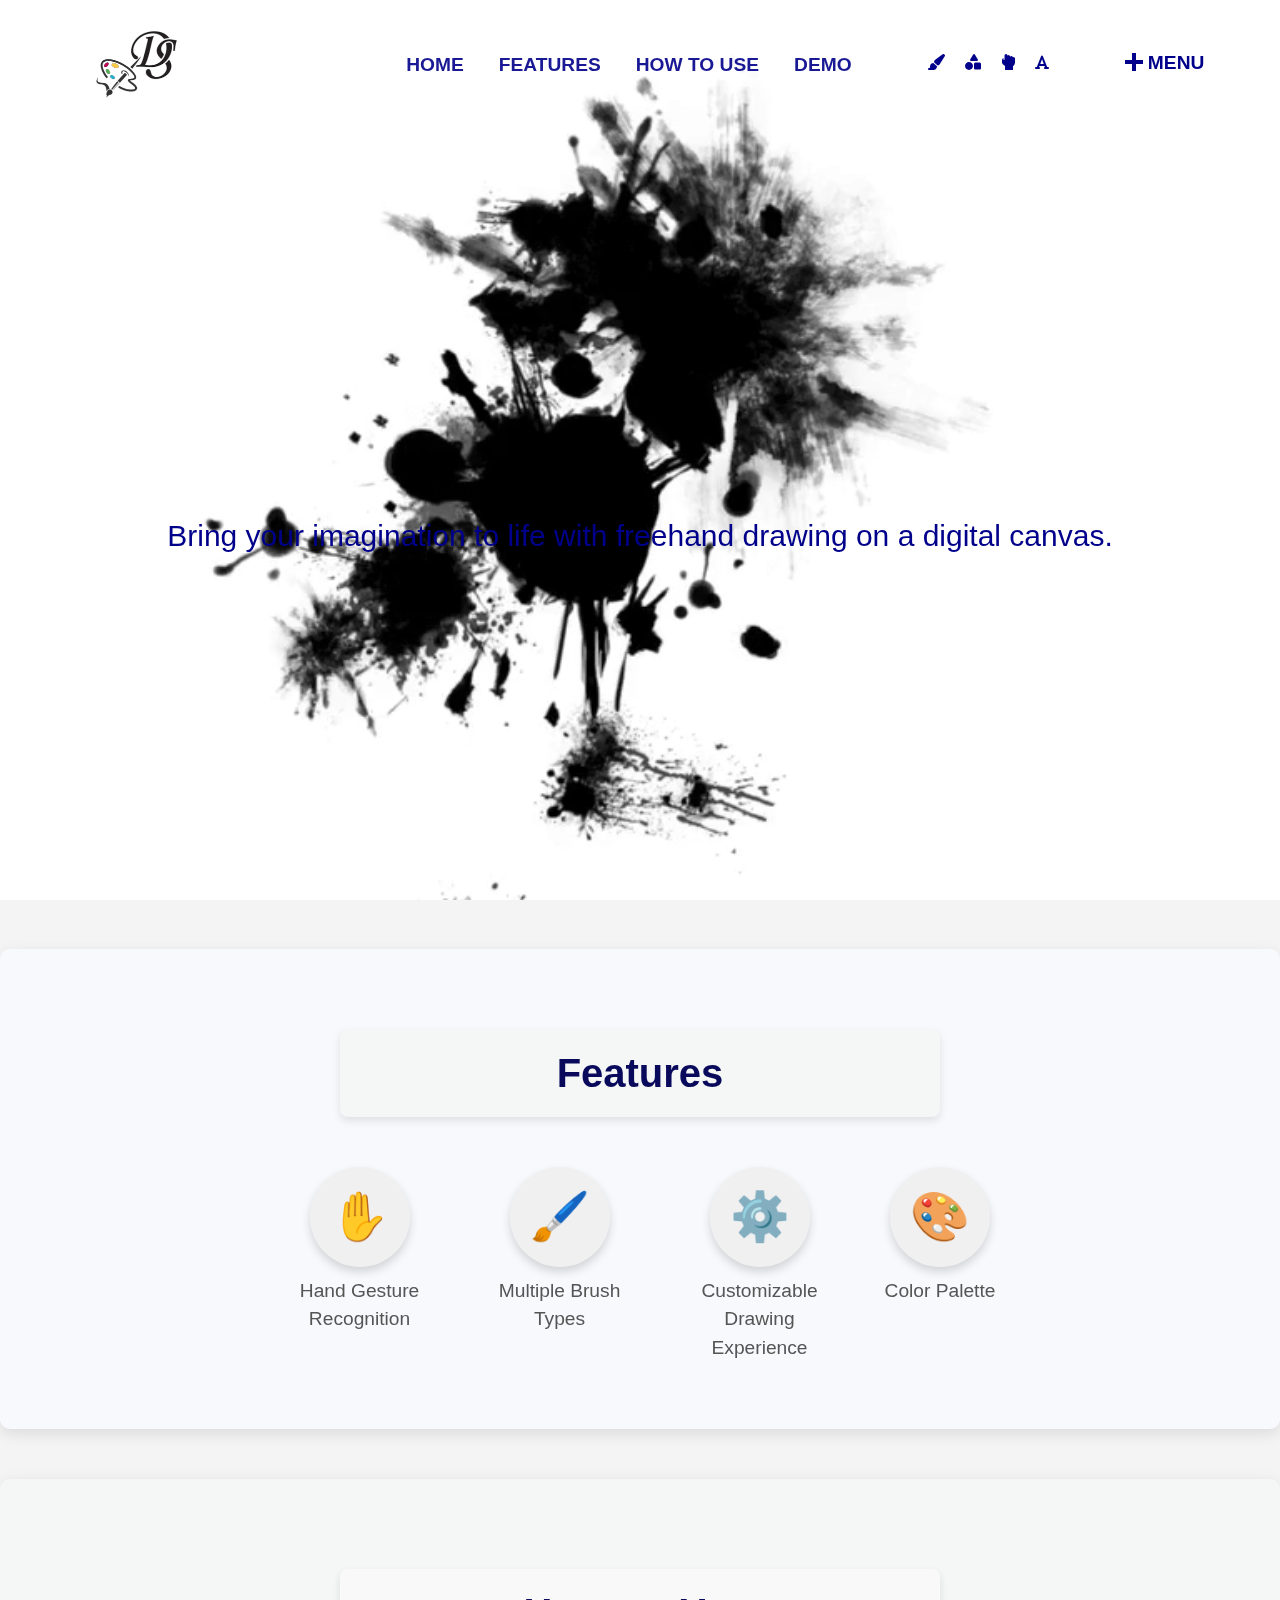
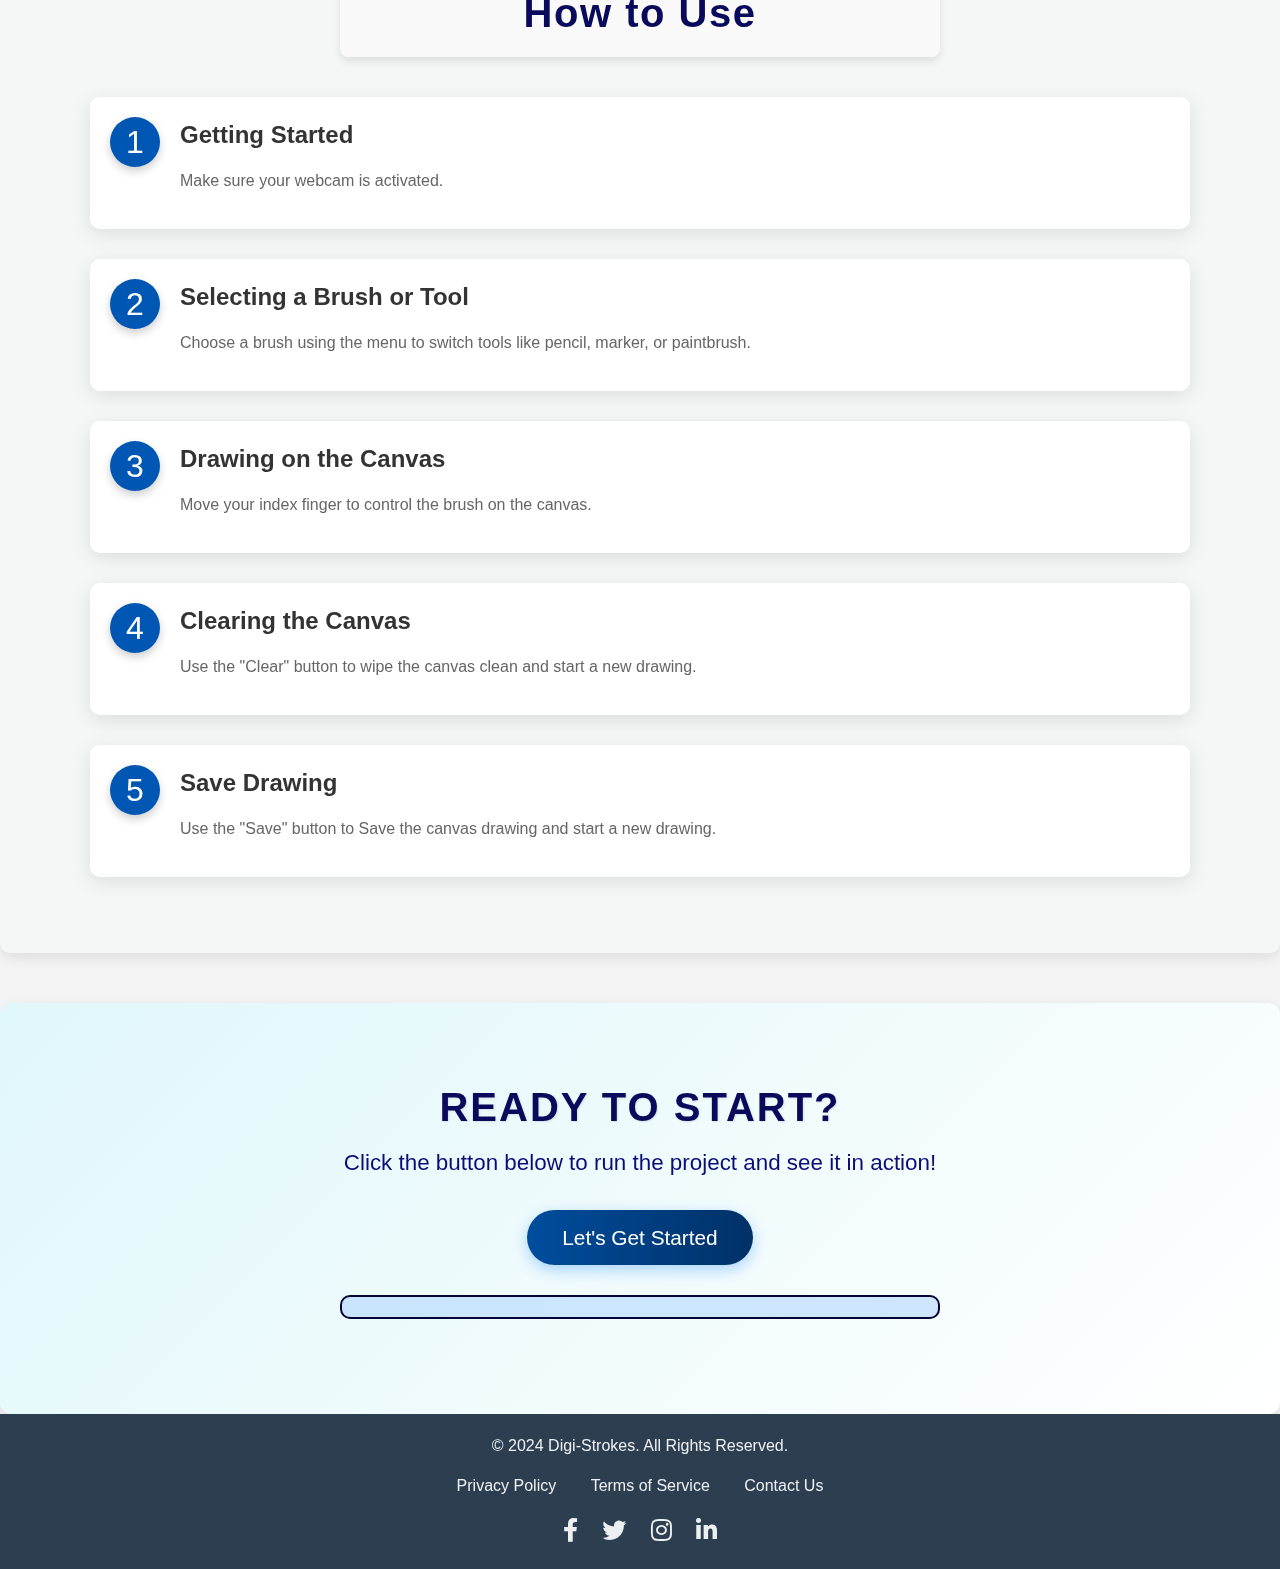
<file: canvas.html>
<!DOCTYPE html>
<html lang="en">

<head>
    <meta charset="UTF-8">
    <meta name="viewport" content="width=device-width, initial-scale=1.0">
    <title>Canvas</title>
    <link rel="icon" type="image/png" href="icon.png">
    <link href="https://cdn.jsdelivr.net/npm/bootstrap@5.3.3/dist/css/bootstrap.min.css" rel="stylesheet"
        integrity="sha384-QWTKZyjpPEjISv5WaRU9OFeRpok6YctnYmDr5pNlyT2bRjXh0JMhjY6hW+ALEwIH" crossorigin="anonymous">
    <script src="https://cdn.jsdelivr.net/npm/bootstrap@5.3.3/dist/js/bootstrap.bundle.min.js"
        integrity="sha384-YvpcrYf0tY3lHB60NNkmXc5s9fDVZLESaAA55NDzOxhy9GkcIdslK1eN7N6jIeHz"
        crossorigin="anonymous"></script>
    <link rel="stylesheet" href="style.css">
    <link href="https://cdnjs.cloudflare.com/ajax/libs/font-awesome/6.0.0-beta3/css/all.min.css" rel="stylesheet">
    <link rel="stylesheet" href="landingpages_css\stylecanvas.css">
    <link rel="stylesheet" href="https://cdnjs.cloudflare.com/ajax/libs/font-awesome/6.0.0-beta3/css/all.min.css">

</head>

<body>
    <div class="navbar" id="navbar">
        <div class="nav-icon">
            <a href="index.html">
            <img src="images/DS-removebg-preview.png" class="brand-logo" alt="logoimage" />
        </a>
        </div>

        <div class="links">
            <ul class="nav-links">
                <li class="nav-items"><a class="nav-link" href="#home" style="color: darkblue; text-decoration: none;"
            onmouseover="this.style.color='rgb(2, 2, 99)'; this.style.textDecoration='underline';"
            onmouseout="this.style.color='darkblue'; this.style.textDecoration='none';">HOME</a>
    </li>
    <li class="nav-items"><a class="nav-link" href="#features"
            style="color: darkblue; text-decoration: none;"
            onmouseover="this.style.color='rgb(2, 2, 99)'; this.style.textDecoration='underline';"
            onmouseout="this.style.color='darkblue'; this.style.textDecoration='none';">FEATURES</a></li>
    <li class="nav-items"><a class="nav-link" href="#how-to-use"
            style="color: darkblue; text-decoration: none;"
            onmouseover="this.style.color='rgb(2, 2, 99)'; this.style.textDecoration='underline';"
            onmouseout="this.style.color='darkblue'; this.style.textDecoration='none';">HOW TO USE</a></li>
    <li class="nav-items"><a class="nav-link" href="#demo" 
            style="color: darkblue; text-decoration: none;"
            onmouseover="this.style.color='rgb(2, 2, 99)'; this.style.textDecoration='underline';"
            onmouseout="this.style.color='darkblue'; this.style.textDecoration='none';">DEMO</a></li>
</ul>
        </div>
        <div class="icons">
            <a href="canvas.html"><i class="fas fa-paint-brush"></i></a>
            <a href="shapes.html"><i class="fas fa-shapes"></i></a>
            <a href="hands.html"><i class="fas fa-hand-rock"></i></a>
            <a href="letter.html"><i class="fas fa-font"></i></a>
        </div>
        <div class="menu-container">
            <div class="menu-icon" id="menu-icon">
                <div class="bar horizontal"></div>
                <div class="bar vertical"></div>
            </div>
            <div class="menu-text" id="menu-text" style="color: darkblue; text-decoration: none;"
                onmouseover="this.style.color='rgb(2, 2, 99)'; this.style.textDecoration='underline';"
                onmouseout="this.style.color='darkblue'; this.style.textDecoration='none';">MENU</div>
            <div class="side-panel" id="sidePanel">
                <button class="close-button" onclick="closeNav()">x</button>
                <ul>
                    <li><a href="index.html">Home</a></li>
                    <li><a href="canvas.html">Artistry Canvas</a></li>
                    <li><a href="shapes.html">Shape Master</a></li>
                    <li><a href="letter.html">Letter Artistry</a></li>
                    <li><a href="hands.html">Clash Of Hands</a></li>
                </ul>
            </div>
        </div>

    </div>
    <!-- Hero Section -->
    <section class="hero-section" id="home">
        <div class="hero-content">
            <div class="video-background">
                <video autoplay muted loop>
                    <source src="videos\hero_canvas.mp4" type="video/mp4">
                    <source src="background-video.webm" type="video/webm">
                    Your browser does not support the video tag.
                </video>
            </div>
            <h1 class="hero-title">Artistry Canvas</h1>
            <p class="hero-description">Bring your imagination to life with freehand drawing on a digital canvas.</p>
        </div>
    </section>

    <!-- Features Section -->
    <section class="features-section" id="features">
        <h1>Features</h1>
        <ul class="features-list">
            <li class="feature-item">
                <span class="feature-icon">✋</span>
                <p class="feature-description">Hand Gesture Recognition</p>
            </li>
            <li class="feature-item">
                <span class="feature-icon">🖌️</span>
                <p class="feature-description">Multiple Brush Types</p>
            </li>
            <li class="feature-item">
                <span class="feature-icon">⚙️</span>
                <p class="feature-description">Customizable Drawing Experience</p>
            </li>
            <li class="feature-item">
                <span class="feature-icon">🎨</span>
                <p class="feature-description">Color Palette</p>
            </li>
        </ul>
    </section>


    <!-- How to Use Section -->
    <section class="how-to-use-section" id="how-to-use">
        <h2 class="section-title">How to Use</h2>
        <ol class="how-to-use-list">
            <li class="how-to-use-step">
                <span class="step-number">1</span>
                <div class="step-content">
                    <p class="step-title">Getting Started</p>
                    <p class="step-description">Make sure your webcam is activated.</p>
                </div>
            </li>
            <li class="how-to-use-step">
                <span class="step-number">2</span>
                <div class="step-content">
                    <p class="step-title">Selecting a Brush or Tool</p>
                    <p class="step-description">Choose a brush using the menu to switch tools like pencil, marker, or
                        paintbrush.</p>
                </div>
            </li>
            <li class="how-to-use-step">
                <span class="step-number">3</span>
                <div class="step-content">
                    <p class="step-title">Drawing on the Canvas</p>
                    <p class="step-description">Move your index finger to control the brush on the canvas.</p>
                </div>
            </li>
            <li class="how-to-use-step">
                <span class="step-number">4</span>
                <div class="step-content">
                    <p class="step-title">Clearing the Canvas</p>
                    <p class="step-description">Use the "Clear" button to wipe the canvas clean and start a new drawing.
                    </p>
                </div>
            </li>
            <li class="how-to-use-step">
                <span class="step-number">5</span>
                <div class="step-content">
                    <p class="step-title">Save Drawing</p>
                    <p class="step-description">Use the "Save" button to Save the canvas drawing and start a new drawing.
                    </p>
                </div>
            </li>
        </ol>
    </section>

    <!-- <h1>Run Python Projects</h1> -->

    <!-- Buttons for each project -->
    <!-- <button id="runProject1Btn">Run Project 1</button> -->
    <!-- <button id="runProject2Btn">Run Project 2</button>
    <button id="runProject3Btn">Run Project 3</button>
    <button id="runProject4Btn">Run Project 4</button> -->

    <!-- <h2>Output:</h2>
    <p id="output"></p> -->
    <!-- Let's Get Started Section -->
    <section class="get-started-section" id="demo">
        <h2 class="get-started-title">Ready to Start?</h2>
        <p class="get-started-description">Click the button below to run the project and see it in action!</p>
        <button class="get-started-btn" id="runProject1Btn">Let's Get Started</button>
        <p id="output" class="output-text"></p> <!-- This will show the project output -->
    </section>



    <footer class="footer">
        <div class="footer-content">
            <p>&copy; 2024 Digi-Strokes. All Rights Reserved.</p>
            <ul class="footer-links">
                <li><a href="#">Privacy Policy</a></li>
                <li><a href="#">Terms of Service</a></li>
                <li><a href="#">Contact Us</a></li>
            </ul>
        </div>
        <div class="footer-socials">
            <a href="#" class="social-icon"><i class="fab fa-facebook-f"></i></a>
            <a href="#" class="social-icon"><i class="fab fa-twitter"></i></a>
            <a href="#" class="social-icon"><i class="fab fa-instagram"></i></a>
            <a href="#" class="social-icon"><i class="fab fa-linkedin-in"></i></a>
        </div>
    </footer>
    <script src="landingpages_js\scriptcanvas.js"></script>
</body>


</html>
</file>
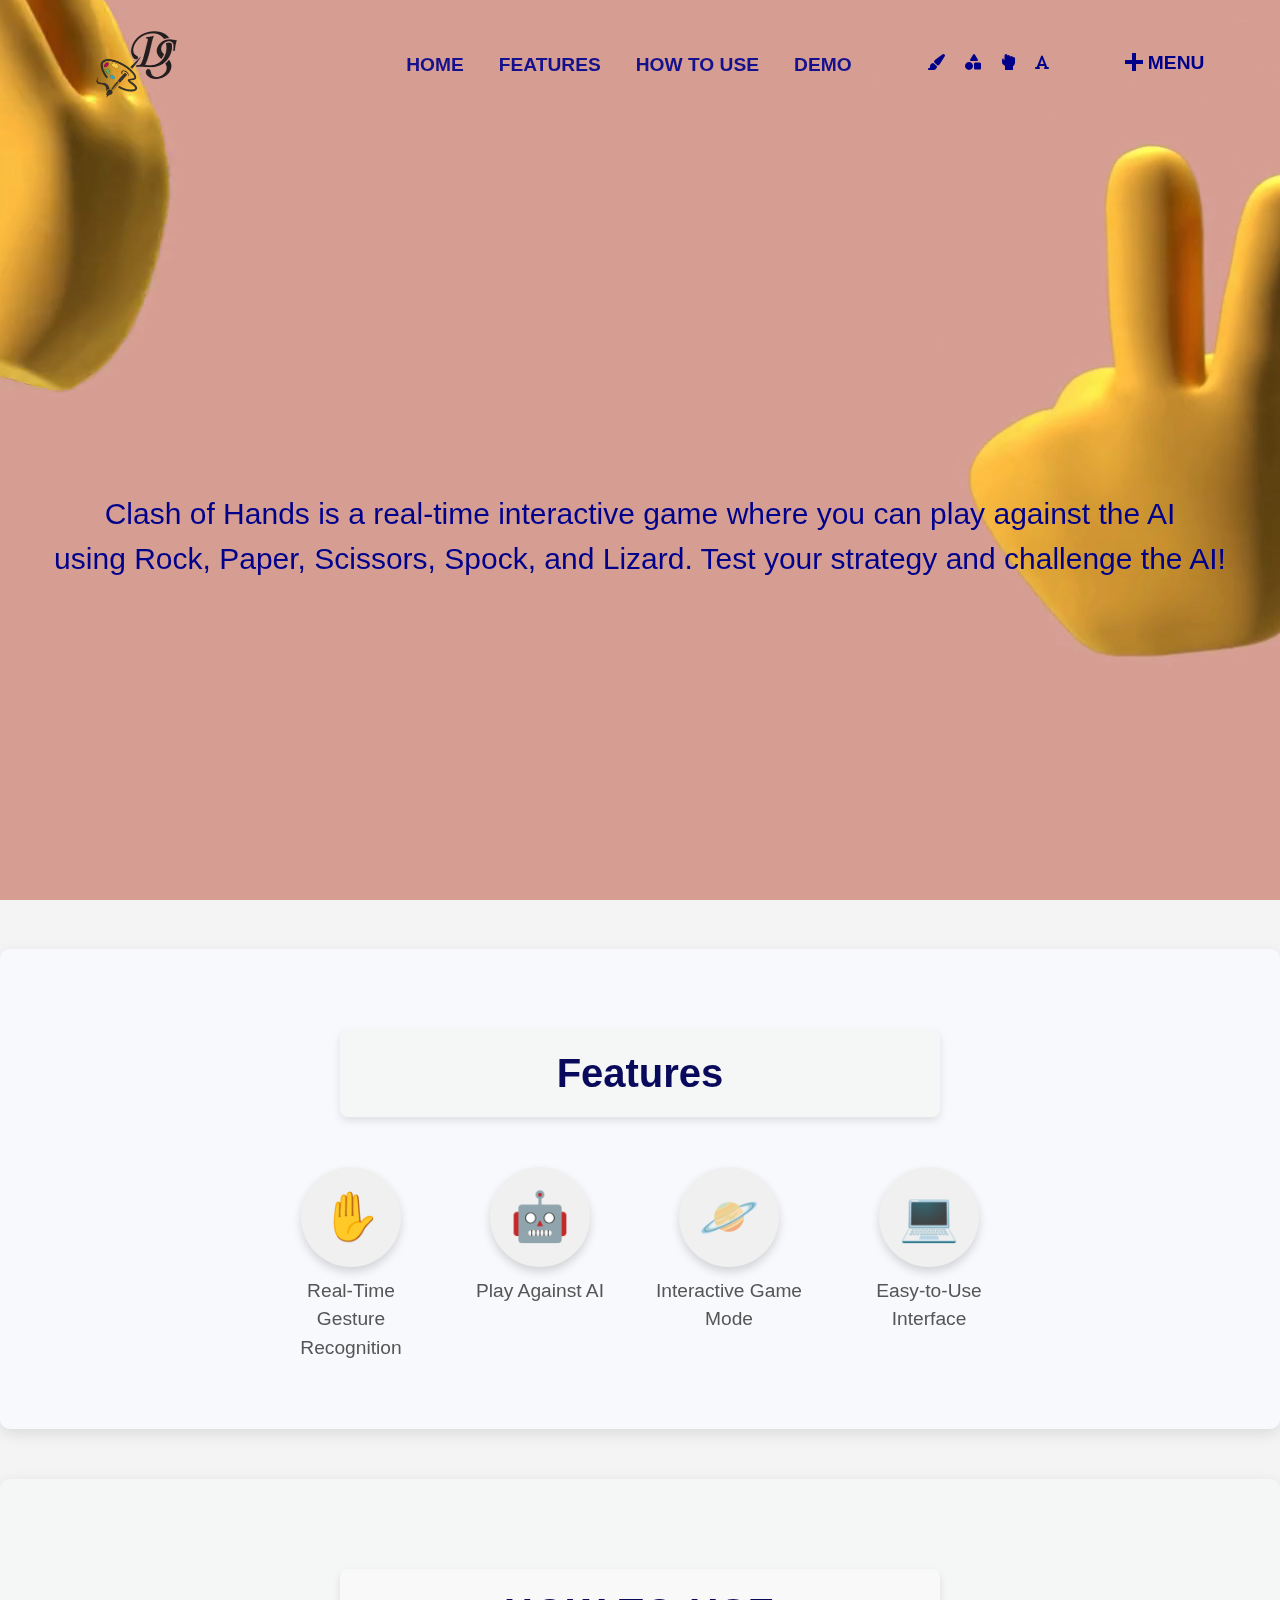
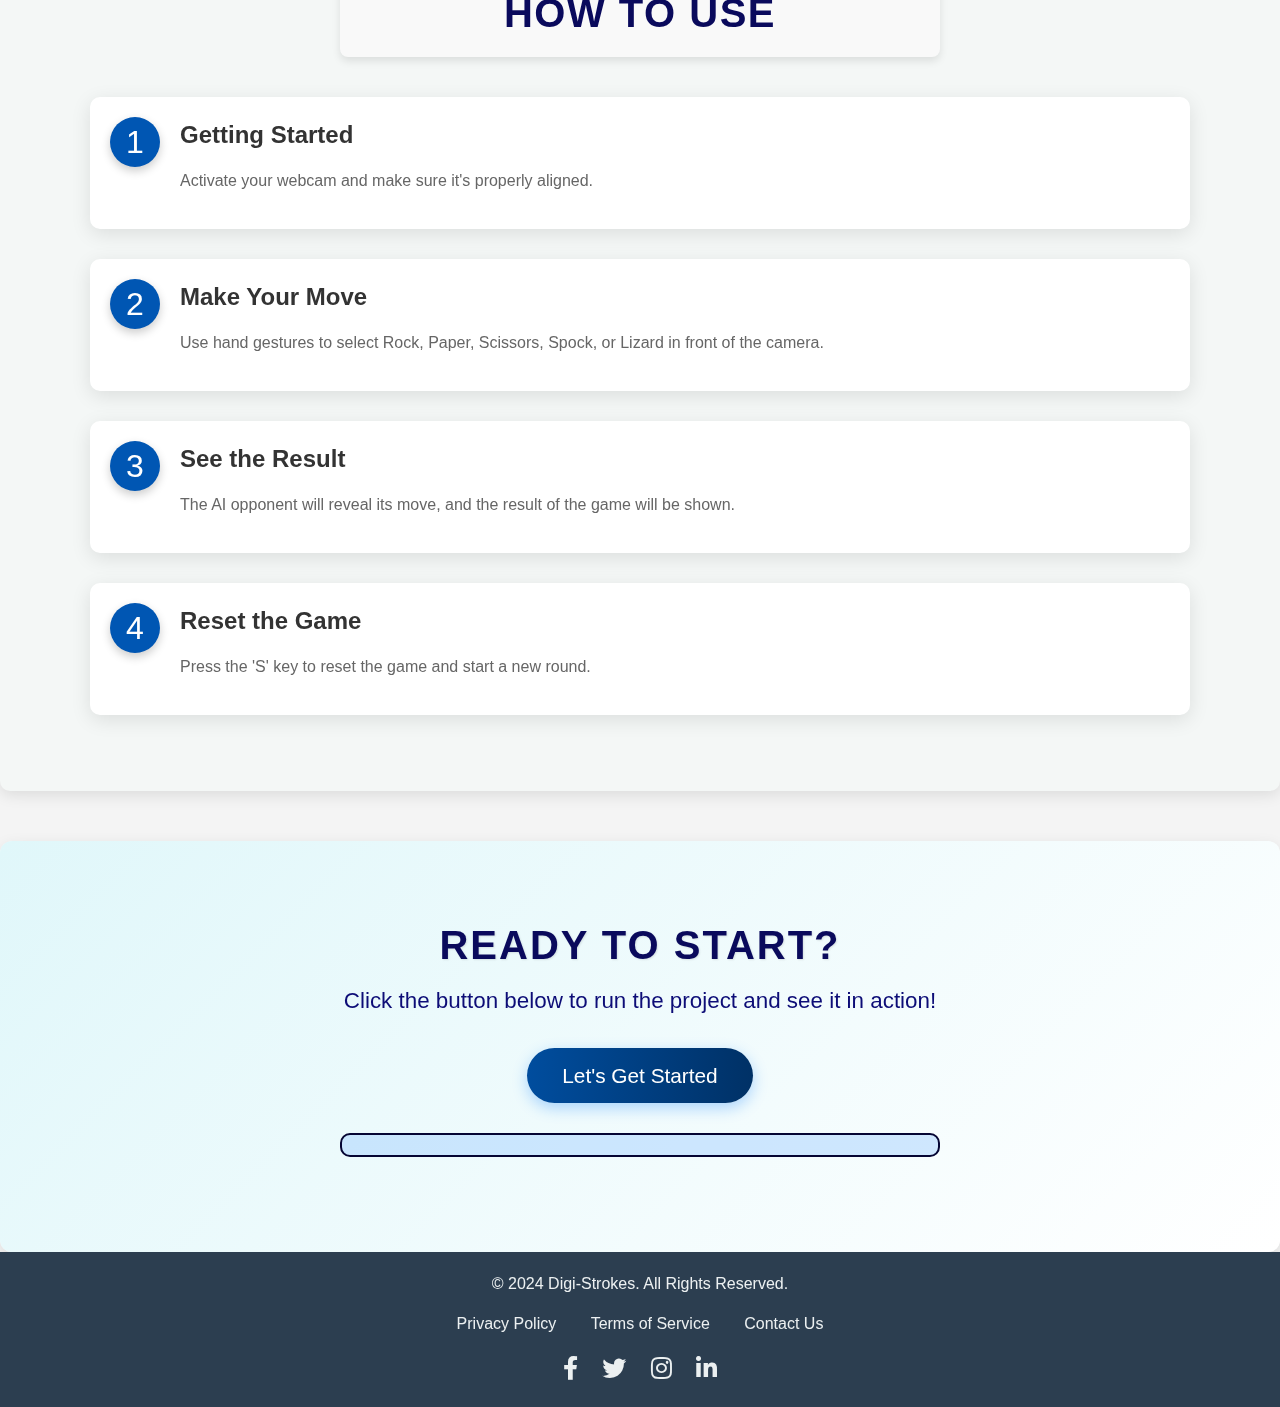
<file: hands.html>
<!DOCTYPE html>
<html lang="en">

<head>
    <meta charset="UTF-8">
    <meta name="viewport" content="width=device-width, initial-scale=1.0">
    <title>Clash Of Hands</title>
    <link rel="icon" type="image/png" href="icon.png">
    <link href="https://cdn.jsdelivr.net/npm/bootstrap@5.3.3/dist/css/bootstrap.min.css" rel="stylesheet"
        integrity="sha384-QWTKZyjpPEjISv5WaRU9OFeRpok6YctnYmDr5pNlyT2bRjXh0JMhjY6hW+ALEwIH" crossorigin="anonymous">
    <script src="https://cdn.jsdelivr.net/npm/bootstrap@5.3.3/dist/js/bootstrap.bundle.min.js"
        integrity="sha384-YvpcrYf0tY3lHB60NNkmXc5s9fDVZLESaAA55NDzOxhy9GkcIdslK1eN7N6jIeHz"
        crossorigin="anonymous"></script>
    <link rel="stylesheet" href="style.css">
    <link href="https://cdnjs.cloudflare.com/ajax/libs/font-awesome/6.0.0-beta3/css/all.min.css" rel="stylesheet">
    <link rel="stylesheet" href="landingpages_css\stylehands.css">
    <link rel="stylesheet" href="https://cdnjs.cloudflare.com/ajax/libs/font-awesome/6.0.0-beta3/css/all.min.css">
</head>

<body>
    <div class="navbar" id="navbar">
        <div class="nav-icon">
            <a href="index.html">
            <img src="images/DS-removebg-preview.png" class="brand-logo" alt="logoimage" />
        </a>
        </div>

        <div class="links">
            <ul class="nav-links">
                            <li class="nav-items"><a class="nav-link" href="#home" style="color: darkblue; text-decoration: none;"
                        onmouseover="this.style.color='rgb(2, 2, 99)'; this.style.textDecoration='underline';"
                        onmouseout="this.style.color='darkblue'; this.style.textDecoration='none';">HOME</a>
                </li>
                <li class="nav-items"><a class="nav-link" href="#features"
                        style="color: darkblue; text-decoration: none;"
                        onmouseover="this.style.color='rgb(2, 2, 99)'; this.style.textDecoration='underline';"
                        onmouseout="this.style.color='darkblue'; this.style.textDecoration='none';">FEATURES</a></li>
                <li class="nav-items"><a class="nav-link" href="#how-to-use"
                        style="color: darkblue; text-decoration: none;"
                        onmouseover="this.style.color='rgb(2, 2, 99)'; this.style.textDecoration='underline';"
                        onmouseout="this.style.color='darkblue'; this.style.textDecoration='none';">HOW TO USE</a></li>
                <li class="nav-items"><a class="nav-link" href="#demo" 
                        style="color: darkblue; text-decoration: none;"
                        onmouseover="this.style.color='rgb(2, 2, 99)'; this.style.textDecoration='underline';"
                        onmouseout="this.style.color='darkblue'; this.style.textDecoration='none';">DEMO</a></li>
            </ul>
        </div>
        <div class="icons">
            <a href="canvas.html"><i class="fas fa-paint-brush"></i></a>
            <a href="shapes.html"><i class="fas fa-shapes"></i></a>
            <a href="hands.html"><i class="fas fa-hand-rock"></i></a>
            <a href="letter.html"><i class="fas fa-font"></i></a>
        </div>
        <div class="menu-container">
            <div class="menu-icon" id="menu-icon">
                <div class="bar horizontal"></div>
                <div class="bar vertical"></div>
            </div>
            <div class="menu-text" id="menu-text" style="color: darkblue; text-decoration: none;"
                onmouseover="this.style.color='rgb(2, 2, 99)'; this.style.textDecoration='underline';"
                onmouseout="this.style.color='darkblue'; this.style.textDecoration='none';">MENU</div>
            <div class="side-panel" id="sidePanel">
                <button class="close-button" onclick="closeNav()">x</button>
                <ul>
                    <li><a href="index.html">Home</a></li>
                    <li><a href="canvas.html">Artistry Canvas</a></li>
                    <li><a href="shapes.html">Shape Master</a></li>
                    <li><a href="letter.html">Letter Artistry</a></li>
                    <li><a href="hands.html">Clash Of Hands</a></li>
                </ul>
            </div>
        </div>

    </div>
   <!-- Hero Section -->
<section class="hero-section" id="home">
        <div class="hero-content">
            <div class="video-background">
                <video autoplay muted loop>
                    <source src="videos\hero_clash.mp4" type="video/mp4">
                    <source src="background-video.webm" type="video/webm">
                    Your browser does not support the video tag.
                </video>
            </div>
            <h1 class="hero-title">Clash of Hands</h1>
            <p class="hero-description">Clash of Hands is a real-time interactive game where you can play against the AI<br>
                using Rock, Paper, Scissors, Spock, and Lizard. Test your strategy and challenge the AI!</p>
    </div>
</section>
    <!-- Features Section -->
   
<section class="features-section" id="features">
    <h1>Features</h1>
    <ul class="features-list">
        <li class="feature-item">
            <span class="feature-icon">✋</span>
            <p class="feature-description">Real-Time Gesture Recognition</p>
        </li>
        <li class="feature-item">
            <span class="feature-icon">🤖</span>
            <p class="feature-description">Play Against AI</p>
        </li>
        <li class="feature-item">
            <span class="feature-icon">🪐</span>
            <p class="feature-description">Interactive Game Mode</p>
        </li>
        <li class="feature-item">
            <span class="feature-icon">💻</span>
            <p class="feature-description">Easy-to-Use Interface</p>
        </li>
    </ul>
</section>
  <!-- How to Use Section -->
<section class="how-to-use-section" id="how-to-use">
    <h2 class="section-title">HOW TO USE</h2>
    <ol class="how-to-use-list">
        <li class="how-to-use-step">
            <span class="step-number">1</span>
            <div class="step-content">
                <p class="step-title">Getting Started</p>
                <p class="step-description">Activate your webcam and make sure it's properly aligned.</p>
            </div>
        </li>
        <li class="how-to-use-step">
            <span class="step-number">2</span>
            <div class="step-content">
                <p class="step-title">Make Your Move</p>
                <p class="step-description">Use hand gestures to select Rock, Paper, Scissors, Spock, or Lizard in
                    front of the camera.</p>
            </div>
        </li>
        <li class="how-to-use-step">
            <span class="step-number">3</span>
            <div class="step-content">
                <p class="step-title">See the Result</p>
                <p class="step-description">The AI opponent will reveal its move, and the result of the game will be
                    shown.</p>
            </div>
        </li>
        <li class="how-to-use-step">
            <span class="step-number">4</span>
            <div class="step-content">
                <p class="step-title">Reset the Game</p>
                <p class="step-description">Press the 'S' key to reset the game and start a new round.</p>
            </div>
        </li>
 </ol>
</section>

    <section class="get-started-section" id="demo">
        <h2 class="get-started-title">Ready to Start?</h2>
        <p class="get-started-description">Click the button below to run the project and see it in action!</p>
        <button class="get-started-btn" id="runProject3Btn">Let's Get Started</button>
        <p id="output" class="output-text"></p> <!-- This will show the project output -->
    </section>

    <footer class="footer">
        <div class="footer-content">
            <p>&copy; 2024 Digi-Strokes. All Rights Reserved.</p>
            <ul class="footer-links">
                <li><a href="#">Privacy Policy</a></li>
                <li><a href="#">Terms of Service</a></li>
                <li><a href="#">Contact Us</a></li>
            </ul>
        </div>
        <div class="footer-socials">
            <a href="#" class="social-icon"><i class="fab fa-facebook-f"></i></a>
            <a href="#" class="social-icon"><i class="fab fa-twitter"></i></a>
            <a href="#" class="social-icon"><i class="fab fa-instagram"></i></a>
            <a href="#" class="social-icon"><i class="fab fa-linkedin-in"></i></a>
        </div>
    </footer>
    <script src="landingpages_js\scripthands.js"></script>
</body>


</html>
</file>
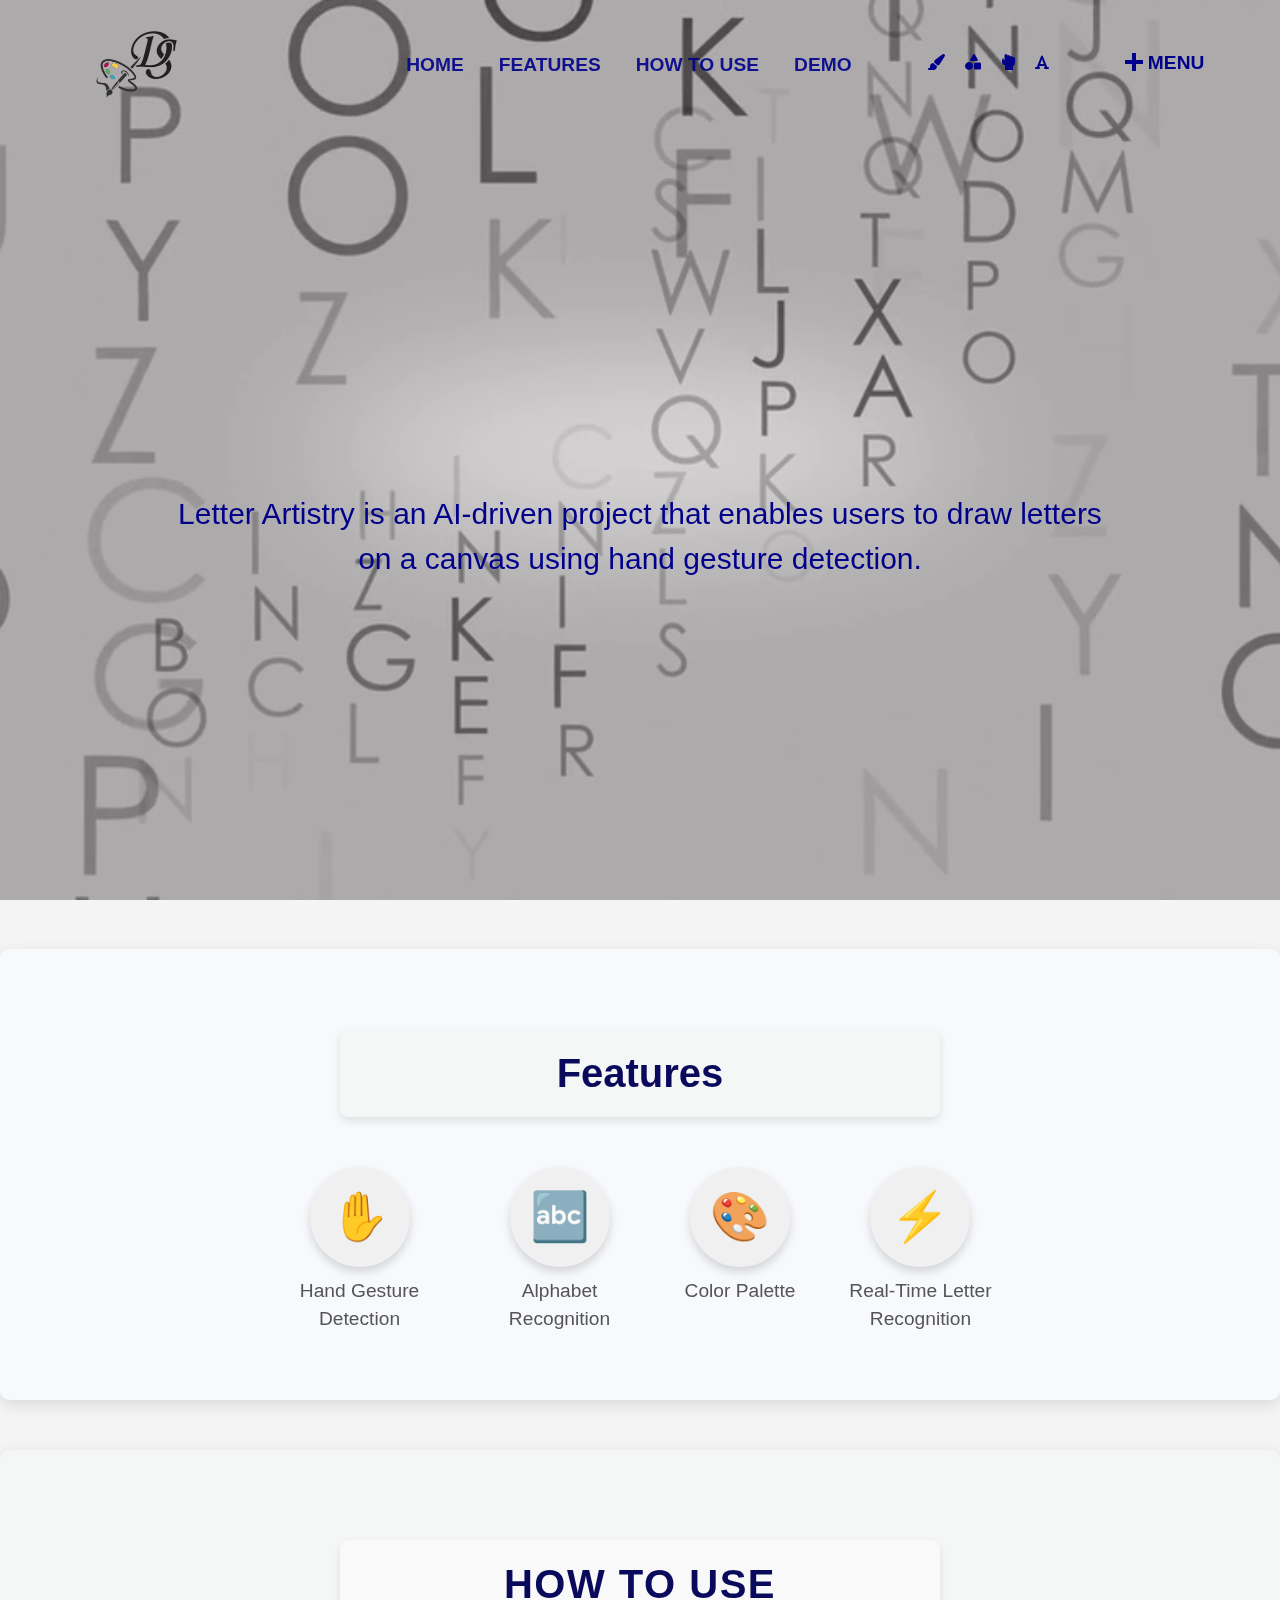
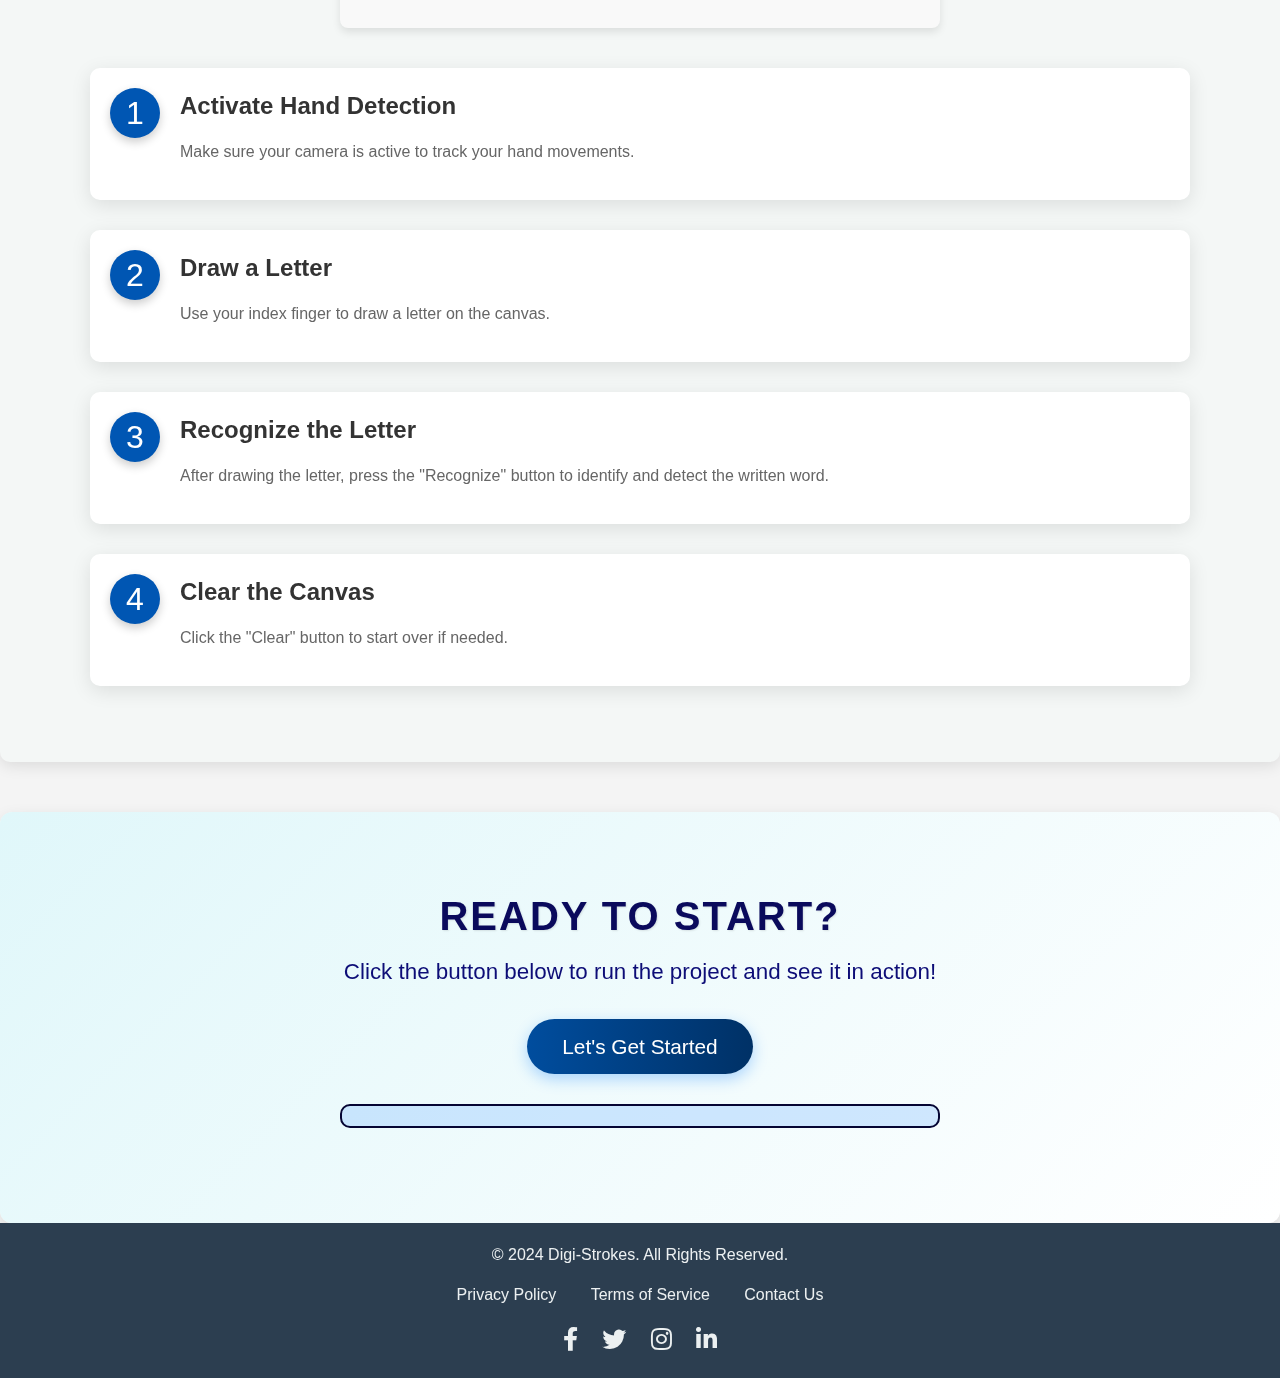
<file: letter.html>
<!DOCTYPE html>
<html lang="en">

<head>
    <meta charset="UTF-8">
    <meta name="viewport" content="width=device-width, initial-scale=1.0">
    <title>Shapes</title>
    <link rel="icon" type="image/png" href="icon.png">
    <link href="https://cdn.jsdelivr.net/npm/bootstrap@5.3.3/dist/css/bootstrap.min.css" rel="stylesheet"
        integrity="sha384-QWTKZyjpPEjISv5WaRU9OFeRpok6YctnYmDr5pNlyT2bRjXh0JMhjY6hW+ALEwIH" crossorigin="anonymous">
    <script src="https://cdn.jsdelivr.net/npm/bootstrap@5.3.3/dist/js/bootstrap.bundle.min.js"
        integrity="sha384-YvpcrYf0tY3lHB60NNkmXc5s9fDVZLESaAA55NDzOxhy9GkcIdslK1eN7N6jIeHz"
        crossorigin="anonymous"></script>
    <link rel="stylesheet" href="style.css">
    <link href="https://cdnjs.cloudflare.com/ajax/libs/font-awesome/6.0.0-beta3/css/all.min.css" rel="stylesheet">
    <link rel="stylesheet" href="landingpages_css\styleletter.css">
    <link rel="stylesheet" href="https://cdnjs.cloudflare.com/ajax/libs/font-awesome/6.0.0-beta3/css/all.min.css">
</head>

<body>
    <div class="navbar" id="navbar">
        <div class="nav-icon">
            <a href="index.html">
            <img src="images/DS-removebg-preview.png" class="brand-logo" alt="logoimage" />
        </a>
        </div>

        <div class="links">
            <ul class="nav-links">
                            <li class="nav-items"><a class="nav-link" href="#home" style="color: darkblue; text-decoration: none;"
                        onmouseover="this.style.color='rgb(2, 2, 99)'; this.style.textDecoration='underline';"
                        onmouseout="this.style.color='darkblue'; this.style.textDecoration='none';">HOME</a>
                </li>
                <li class="nav-items"><a class="nav-link" href="#features"
                        style="color: darkblue; text-decoration: none;"
                        onmouseover="this.style.color='rgb(2, 2, 99)'; this.style.textDecoration='underline';"
                        onmouseout="this.style.color='darkblue'; this.style.textDecoration='none';">FEATURES</a></li>
                <li class="nav-items"><a class="nav-link" href="#how-to-use"
                        style="color: darkblue; text-decoration: none;"
                        onmouseover="this.style.color='rgb(2, 2, 99)'; this.style.textDecoration='underline';"
                        onmouseout="this.style.color='darkblue'; this.style.textDecoration='none';">HOW TO USE</a></li>
                <li class="nav-items"><a class="nav-link" href="#demo" 
                        style="color: darkblue; text-decoration: none;"
                        onmouseover="this.style.color='rgb(2, 2, 99)'; this.style.textDecoration='underline';"
                        onmouseout="this.style.color='darkblue'; this.style.textDecoration='none';">DEMO</a></li>
            </ul>
        </div>
        <div class="icons">
            <a href="canvas.html"><i class="fas fa-paint-brush"></i></a>
            <a href="shapes.html"><i class="fas fa-shapes"></i></a>
            <a href="hands.html"><i class="fas fa-hand-rock"></i></a>
            <a href="letter.html"><i class="fas fa-font"></i></a>
        </div>
        <div class="menu-container">
            <div class="menu-icon" id="menu-icon">
                <div class="bar horizontal"></div>
                <div class="bar vertical"></div>
            </div>
            <div class="menu-text" id="menu-text" style="color: darkblue; text-decoration: none;"
                onmouseover="this.style.color='rgb(2, 2, 99)'; this.style.textDecoration='underline';"
                onmouseout="this.style.color='darkblue'; this.style.textDecoration='none';">MENU</div>
            <div class="side-panel" id="sidePanel">
                <button class="close-button" onclick="closeNav()">x</button>
                <ul>
                    <li><a href="index.html">Home</a></li>
                    <li><a href="canvas.html">Artistry Canvas</a></li>
                    <li><a href="shapes.html">Shape Master</a></li>
                    <li><a href="letter.html">Letter Artistry</a></li>
                    <li><a href="hands.html">Clash of Hands</a></li>
                </ul>
            </div>
        </div>

    </div>
   <!-- Hero Section -->
<section class="hero-section" id="home">
    <div class="hero-content">
        <div class="video-background">
            <video autoplay muted loop>
                <source src="videos\hero_letter.mp4" type="video/mp4">
                <source src="background-video.webm" type="video/webm">
                Your browser does not support the video tag.
            </video>
        </div>
        <h1 class="hero-title">Letter Artistry </h1>
        <p class="hero-description">Letter Artistry is an AI-driven project that enables users to draw letters<br> on a canvas using hand gesture detection.</p>
    </div>
</section>
   <!-- Features Section -->
<section class="features-section" id="features">
    <h1>Features</h1>
    <ul class="features-list">
        <li class="feature-item">
            <span class="feature-icon">✋</span>
            <p class="feature-description">Hand Gesture Detection</p>
        </li>
        <li class="feature-item">
            <span class="feature-icon">🔤</span>
            <p class="feature-description">Alphabet Recognition</p>
        </li>
<li class="feature-item">
            <span class="feature-icon">🎨</span>
            <p class="feature-description">Color Palette</p>
        </li>
        <li class="feature-item">
            <span class="feature-icon">⚡</span>
            <p class="feature-description">Real-Time Letter Recognition</p>
        </li>
    </ul>
</section>
  <!-- How to Use Section -->
  <section class="how-to-use-section" id="how-to-use">
    <h2 class="section-title">HOW TO USE</h2>
    <ol class="how-to-use-list">
        <li class="how-to-use-step">
            <span class="step-number">1</span>
            <div class="step-content">
                <p class="step-title"> Activate Hand Detection</p>
                <p class="step-description">Make sure your camera is active to track your hand movements.</p>
</div> </li>
<li class="how-to-use-step">
            <span class="step-number">2</span>
            <div class="step-content">
                <p class="step-title">Draw a Letter</p>
                <p class="step-description">Use your index finger to draw a letter on the canvas.</p>
            </div>
        </li>
<li class="how-to-use-step">
            <span class="step-number">3</span>
            <div class="step-content">
                <p class="step-title">Recognize the Letter</p>
                <p class="step-description">After drawing the letter, press the "Recognize" button to identify and detect the written word.</p>
            </div>
        </li>
<li class="how-to-use-step">
            <span class="step-number">4</span>
            <div class="step-content">
                <p class="step-title">Clear the Canvas</p>
                <p class="step-description">Click the "Clear" button to start over if needed.
                </p>
            </div>
        </li>
    </ol>
</section>
<!-- This will show the project output -->
    <section class="get-started-section" id="demo">
        <h2 class="get-started-title">Ready to Start?</h2>
        <p class="get-started-description">Click the button below to run the project and see it in action!</p>
        <button class="get-started-btn" id="runProject4Btn">Let's Get Started</button>
        <p id="output" class="output-text"></p> 
    </section>

    <footer class="footer">
        <div class="footer-content">
            <p>&copy; 2024 Digi-Strokes. All Rights Reserved.</p>
            <ul class="footer-links">
                <li><a href="#">Privacy Policy</a></li>
                <li><a href="#">Terms of Service</a></li>
                <li><a href="#">Contact Us</a></li>
            </ul>
        </div>
        <div class="footer-socials">
            <a href="#" class="social-icon"><i class="fab fa-facebook-f"></i></a>
            <a href="#" class="social-icon"><i class="fab fa-twitter"></i></a>
            <a href="#" class="social-icon"><i class="fab fa-instagram"></i></a>
            <a href="#" class="social-icon"><i class="fab fa-linkedin-in"></i></a>
        </div>
    </footer>
    <script src="landingpages_js\scriptletter.js"></script>
</body>


</html>
</file>
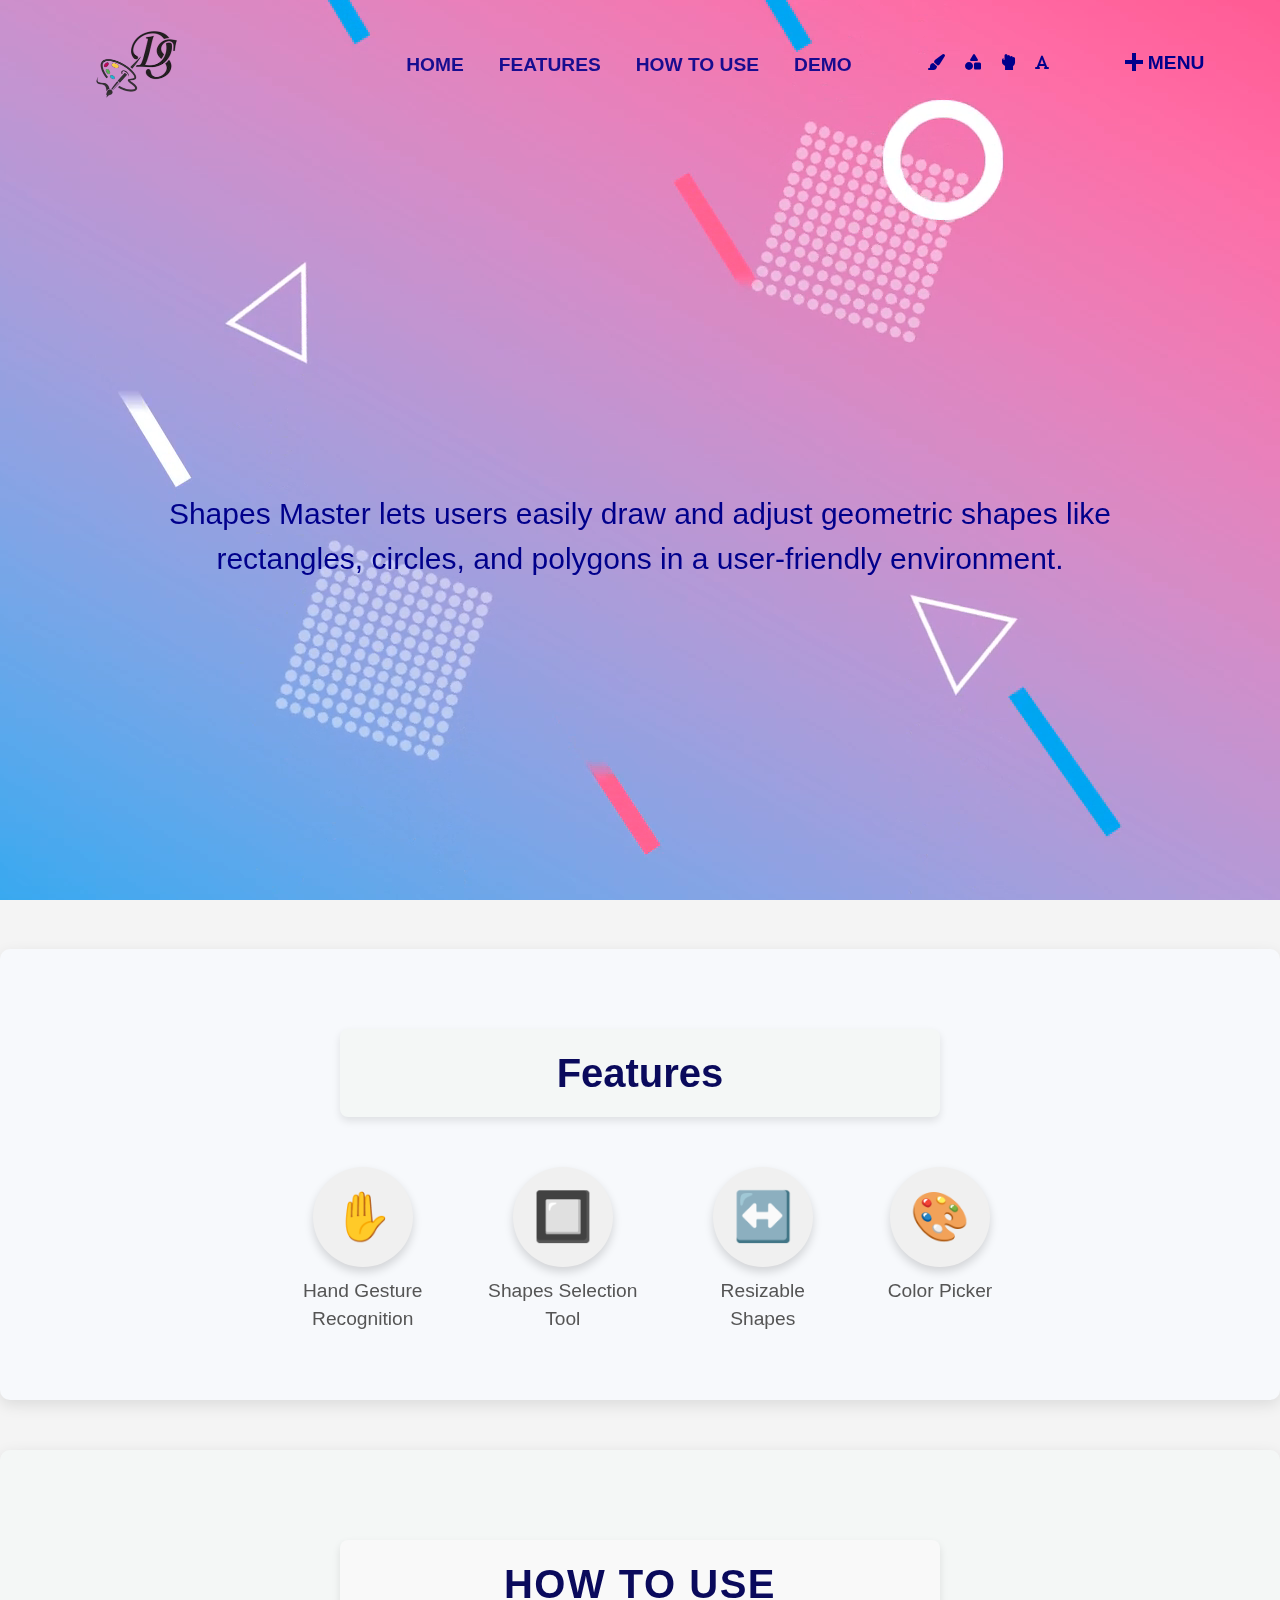
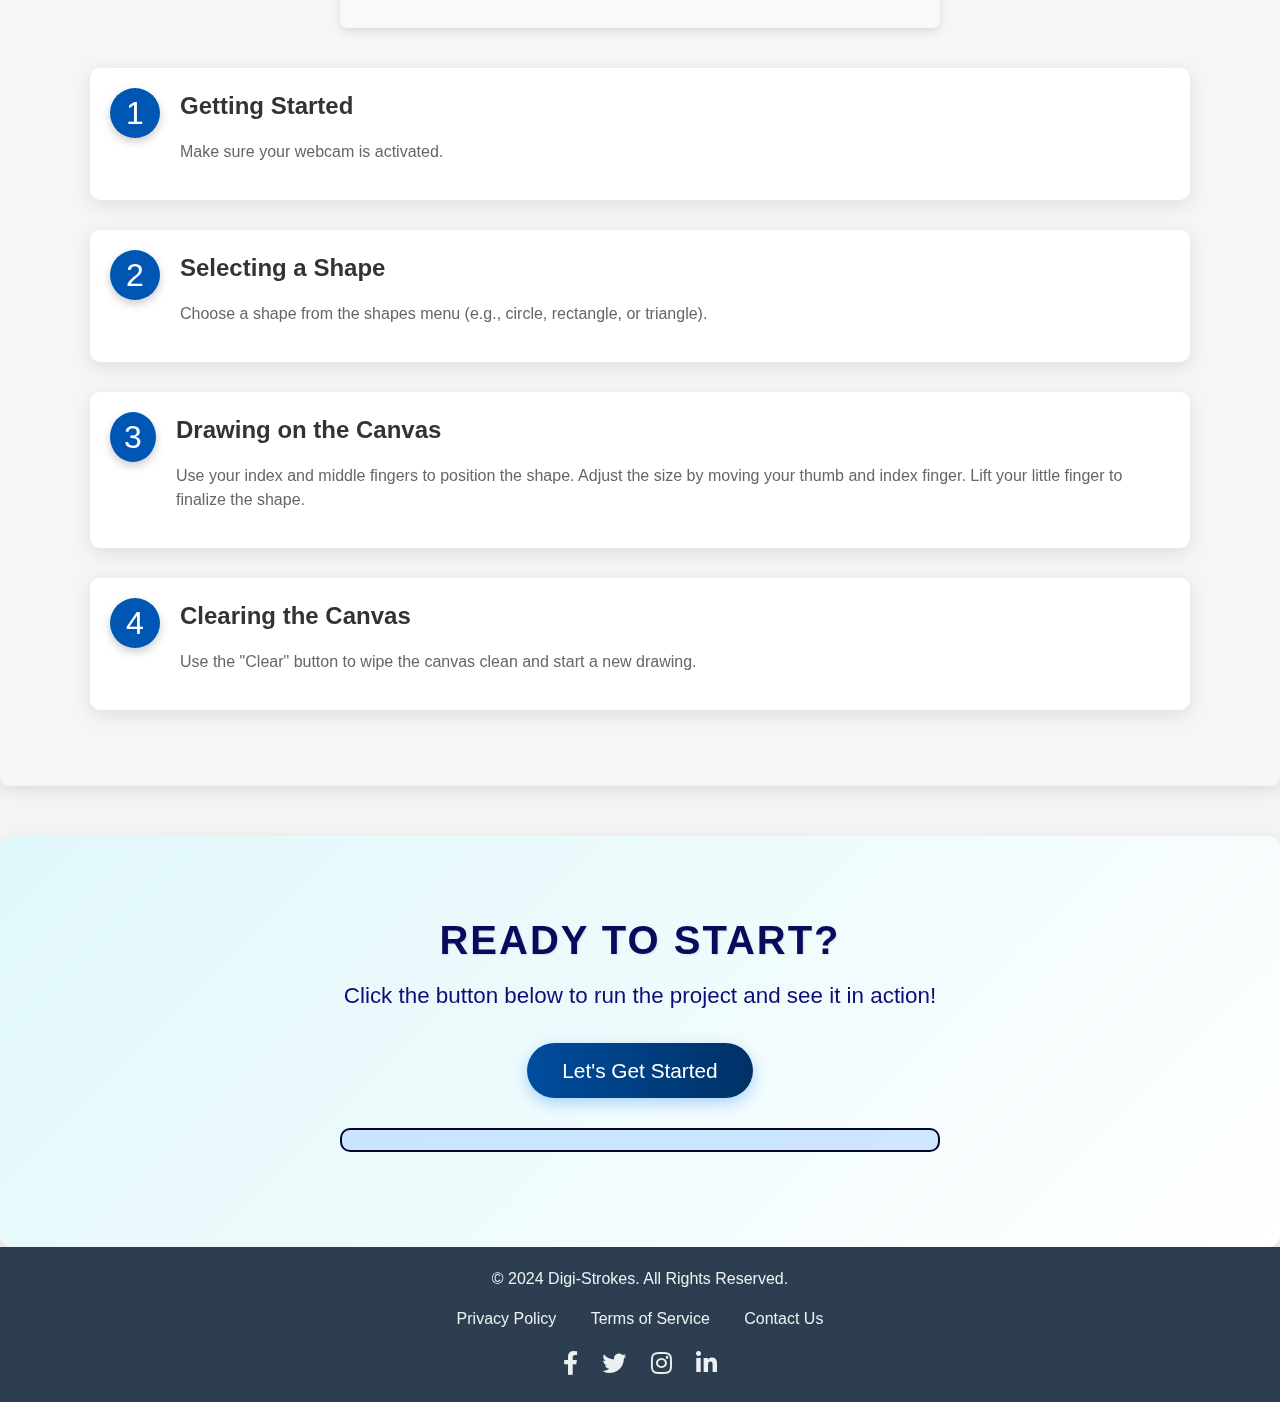
<file: shapes.html>
<!DOCTYPE html>
<html lang="en">

<head>
    <meta charset="UTF-8">
    <meta name="viewport" content="width=device-width, initial-scale=1.0">
    <title>Shapes</title>
    <link rel="icon" type="image/png" href="icon.png">
    <link href="https://cdn.jsdelivr.net/npm/bootstrap@5.3.3/dist/css/bootstrap.min.css" rel="stylesheet"
        integrity="sha384-QWTKZyjpPEjISv5WaRU9OFeRpok6YctnYmDr5pNlyT2bRjXh0JMhjY6hW+ALEwIH" crossorigin="anonymous">
    <script src="https://cdn.jsdelivr.net/npm/bootstrap@5.3.3/dist/js/bootstrap.bundle.min.js"
        integrity="sha384-YvpcrYf0tY3lHB60NNkmXc5s9fDVZLESaAA55NDzOxhy9GkcIdslK1eN7N6jIeHz"
        crossorigin="anonymous"></script>
    <link rel="stylesheet" href="style.css">
    <link href="https://cdnjs.cloudflare.com/ajax/libs/font-awesome/6.0.0-beta3/css/all.min.css" rel="stylesheet">
    <link rel="stylesheet" href="landingpages_css\styleshapes.css">
    <link rel="stylesheet" href="https://cdnjs.cloudflare.com/ajax/libs/font-awesome/6.0.0-beta3/css/all.min.css">
</head>

<body>
    <div class="navbar" id="navbar">
        <div class="nav-icon">
            <a href="index.html">
            <img src="images/DS-removebg-preview.png" class="brand-logo" alt="logoimage" />
        </a>
        </div>

        <div class="links">
            <ul class="nav-links">
                            <li class="nav-items"><a class="nav-link" href="#home" style="color: darkblue; text-decoration: none;"
                        onmouseover="this.style.color='rgb(2, 2, 99)'; this.style.textDecoration='underline';"
                        onmouseout="this.style.color='darkblue'; this.style.textDecoration='none';">HOME</a>
                </li>
                <li class="nav-items"><a class="nav-link" href="#features"
                        style="color: darkblue; text-decoration: none;"
                        onmouseover="this.style.color='rgb(2, 2, 99)'; this.style.textDecoration='underline';"
                        onmouseout="this.style.color='darkblue'; this.style.textDecoration='none';">FEATURES</a></li>
                <li class="nav-items"><a class="nav-link" href="#how-to-use"
                        style="color: darkblue; text-decoration: none;"
                        onmouseover="this.style.color='rgb(2, 2, 99)'; this.style.textDecoration='underline';"
                        onmouseout="this.style.color='darkblue'; this.style.textDecoration='none';">HOW TO USE</a></li>
                <li class="nav-items"><a class="nav-link" href="#demo" 
                        style="color: darkblue; text-decoration: none;"
                        onmouseover="this.style.color='rgb(2, 2, 99)'; this.style.textDecoration='underline';"
                        onmouseout="this.style.color='darkblue'; this.style.textDecoration='none';">DEMO</a></li>
            </ul>
        </div>
        <div class="icons">
            <a href="canvas.html"><i class="fas fa-paint-brush"></i></a>
            <a href="shapes.html"><i class="fas fa-shapes"></i></a>
            <a href="hands.html"><i class="fas fa-hand-rock"></i></a>
            <a href="letter.html"><i class="fas fa-font"></i></a>
        </div>
        <div class="menu-container">
            <div class="menu-icon" id="menu-icon">
                <div class="bar horizontal"></div>
                <div class="bar vertical"></div>
            </div>
            <div class="menu-text" id="menu-text" style="color: darkblue; text-decoration: none;"
                onmouseover="this.style.color='rgb(2, 2, 99)'; this.style.textDecoration='underline';"
                onmouseout="this.style.color='darkblue'; this.style.textDecoration='none';">MENU</div>
            <div class="side-panel" id="sidePanel">
                <button class="close-button" onclick="closeNav()">x</button>
                <ul>
                    <li><a href="index.html">Home</a></li>
                    <li><a href="canvas.html">Artistry Canvas</a></li>
                    <li><a href="shapes.html">Shape Master</a></li>
                    <li><a href="letter.html">Letter Artistry</a></li>
                    <li><a href="hands.html">Clash Of Hands</a></li>
                </ul>
            </div>
        </div>

    </div>
    <!-- Hero Section -->
    <section class="hero-section" id="home">
        <div class="hero-content">
            <div class="video-background">
                <video autoplay muted loop>
                    <source src="videos\hero_shapes.mp4" type="video/mp4">
                    <source src="background-video.webm" type="video/webm">
                    Your browser does not support the video tag.
                </video>
            </div>
            <h1 class="hero-title">Shapes Master</h1>
            <p class="hero-description">Shapes Master lets users easily draw and adjust geometric shapes like<br>
                rectangles, circles, and polygons in a user-friendly environment.</p>
        </div>
    </section>
    <!-- Features Section -->
    <section class="features-section" id="features">
        <h1>Features</h1>
        <ul class="features-list">
            <li class="feature-item">
                <span class="feature-icon">✋</span>
                <p class="feature-description">Hand Gesture Recognition</p>
            </li>
            <li class="feature-item">
                <span class="feature-icon">🔲</span>
                <p class="feature-description">Shapes Selection Tool</p>
            </li>
            <li class="feature-item">
                <span class="feature-icon">↔️</span>
                <p class="feature-description">Resizable Shapes</p>
            </li>
            <li class="feature-item">
                <span class="feature-icon">🎨</span>
                <p class="feature-description">Color Picker</p>
            </li>
        </ul>

    </section>
    <!-- How to Use Section -->
    <section class="how-to-use-section" id="how-to-use">
        <h2 class="section-title">HOW TO USE</h2>
        <ol class="how-to-use-list">
            <li class="how-to-use-step">
                <span class="step-number">1</span>
                <div class="step-content">
                    <p class="step-title">Getting Started</p>
                    <p class="step-description">Make sure your webcam is activated.</p>
                </div>
            </li>
            <li class="how-to-use-step">
                <span class="step-number">2</span>
                <div class="step-content">
                    <p class="step-title">Selecting a Shape</p>
                    <p class="step-description">Choose a shape from the shapes menu (e.g., circle, rectangle, or
                        triangle).</p>
                </div>
            </li>
            <li class="how-to-use-step">
                <span class="step-number">3</span>
                <div class="step-content">
                    <p class="step-title">Drawing on the Canvas</p>
                    <p class="step-description">Use your index and middle fingers to position the shape. Adjust the size
                        by moving your thumb and index finger. Lift your little finger to finalize the shape.</p>
                </div>
            </li>
            <li class="how-to-use-step">
                <span class="step-number">4</span>
                <div class="step-content">
                    <p class="step-title">Clearing the Canvas</p>
                    <p class="step-description">Use the "Clear" button to wipe the canvas clean and start a new drawing.
                    </p>
                </div>
            </li>
        </ol>
    </section>

    <section class="get-started-section" id="demo">
        <h2 class="get-started-title">Ready to Start?</h2>
        <p class="get-started-description">Click the button below to run the project and see it in action!</p>
        <button class="get-started-btn" id="runProject2Btn">Let's Get Started</button>
        <p id="output" class="output-text"></p> <!-- This will show the project output -->
    </section>

    <footer class="footer">
        <div class="footer-content">
            <p>&copy; 2024 Digi-Strokes. All Rights Reserved.</p>
            <ul class="footer-links">
                <li><a href="#">Privacy Policy</a></li>
                <li><a href="#">Terms of Service</a></li>
                <li><a href="#">Contact Us</a></li>
            </ul>
        </div>
        <div class="footer-socials">
            <a href="#" class="social-icon"><i class="fab fa-facebook-f"></i></a>
            <a href="#" class="social-icon"><i class="fab fa-twitter"></i></a>
            <a href="#" class="social-icon"><i class="fab fa-instagram"></i></a>
            <a href="#" class="social-icon"><i class="fab fa-linkedin-in"></i></a>
        </div>
    </footer>
    <script src="landingpages_js\scriptshapes.js"></script>
</body>


</html>
</file>
<file: style.css>
body{
    margin: 0;
    padding: 0;
}

.nav-icon{
    margin-left: 15px;
}
.brand-logo {
  width: 50%;
  height: 50%;
  transition: all 0.5s ease-in;
}

.brand-logo:hover {
  transform: scale(1.1);

}

.navbar {   
    margin-top: 20px;
    background: transparent ;
    /* display:flex; */
    align-items:center;
    justify-content:space-evenly;
    position:sticky;
    z-index:1000 ;
    top: 0;
  }
  .navbar.scrolled {
    background-color: rgba(255, 252, 252, 0.582);
}
/* .navbar.scrolled .nav-link {
  color: black; 
} */

/* .navbar.scrolled .menu-text {
  color: black;
} */
 .nav-links{
    list-style-type: none;
    display: flex;
    gap: 15px;
 }
  .nav-items a {
    text-decoration: none;
    margin-left: 20px;
    margin-top: 20px;
    text-transform: capitalize;
    color:white;
    opacity: 0.9;
    font-weight: bold;
    font-family: 'mr-eaves-xl-sans', 'Helvetica Neue', Helvetica, Arial, sans-serif !important;
    font-size: 1.2rem;
    text-underline-offset: 4px;
  }
  .nav-link :hover{
    color: #fff;
    text-decoration: underline;
  }
  .icons{
    display: flex;
    gap: 20px;
    color:darkblue;
  }
  .icons a {
    color: darkblue;
    text-decoration: none;
    font-weight: bold;
    transition: all 0.3s ease-in-out;
  }
  
  .icons a :hover {
    /* color: #fff; */
    cursor: pointer;
    transform: scale(1.2);
  }
  .menu-container {
    position: relative;
    display: flex;
}

/* Style for the plus (+) icon */
.menu-icon {
    position: relative;
    width: 18px;
    height: 18px;
    cursor: pointer;
    transition: transform 0.3s ease;
    left:0;
    margin-right: 5px;
    margin-top: 4px;
}
.menu-text{
    font-weight: bold;
    font-family: 'mr-eaves-xl-sans', 'Helvetica Neue', Helvetica, Arial, sans-serif !important;
    font-size: 1.2rem;
    color: darkblue;
    text-transform: capitalize;
    cursor: pointer;
    text-underline-offset: 4px;
    
}
.menu-icon :hover{
    color: #fff;
}
.bar {
    position: absolute;
    background-color: darkblue;
    border:1.5px solid darkblue;
    width: 100%;
    height: 4px;
    top: 50%;
    left: 0;
    transform-origin: center;
    transition: all 0.3s ease;
   
}
/* Horizontal bar for the plus */
.horizontal {
    transform: translateY(-50%);
}

/* Vertical bar for the plus */
.vertical {
    transform: translateY(-50%) rotate(90deg);
}
.rotate {
    transform: rotate(45deg);
    transition: transform 0.3s ease; /* Smooth transition for rotation */
}
/* Side Panel Styles */
.side-panel {
    height: 100%;
    width: 0;
    position: fixed;
    z-index: 1;
    top: 0;
    right: 0;
    background-color: rgba(0, 0, 0,0.432);
    overflow-x: hidden;
    transition: 0.5s;
    padding-top: 60px;
}

.side-panel ul {
    list-style: none;
    padding: 0;
}

.side-panel ul li {
    padding: 8px 32px;
    text-align: left;
}

.side-panel ul li a {
    padding: 8px 0;
    text-decoration: none;
    color: white;
    display: block;
    transition: 0.3s;
}

.side-panel ul li a:hover {
    color: #f1f1f1;
    text-decoration: underline;
}

.side-panel .close-button {
    position: absolute;
    top: 0;
    right: 25px;
    font-size: 30px;
    font-weight: 800;
    margin-left: 50px;
    cursor: pointer;
    background-color: transparent;
    border: none;
    color: #3d3d3d;
    border-radius: 10px;
    margin-top: 5px;
}

.side-panel .close-button:hover {
    color: #080808;
}
.navbar {
    transition: margin-right 0.5s;
    /* Ensure you have a transition for smooth effect */
}

/* Body shift when the side panel is open */
body.panel-open .navbar {
    margin-right: 250px;
    /* Shift navbar to the left when the side panel is open */
}

/* Active state when the side panel is visible */
.side-panel.open {
    width: 250px;
    /* Adjust the width to match your side panel */
}
  .video-background {
    position: fixed; /* Keep the video fixed as the background */
    top: 0;
    left: 0;
    width: 100%;
    height: 100%;
    overflow: hidden;
    z-index: -1; /* Ensure the video stays behind content */
}

.video-background video {
    position: absolute;
    top: 50%;
    left: 50%;
    min-width: 100%;
    min-height: 100%;
    width: auto;
    height: auto;
    z-index: -1;
    transform: translate(-50%, -50%);
    background-size: cover;
    object-fit:fill; /* Ensures the video covers the entire screen */
}
  
#main{
    position: relative;
    overflow: hidden;
    
}
.video-background{
    position:absolute;
}
#page {
    padding: 15%;
    height: 88vh;
    justify-content: center;


}

#page>h1 {
    font-size: 50px;
    font-family: fantasy;
    text-align: center;
    color: darkblue;


}

#page>h3 {
    text-align: center;
    color: black;
}

#page1 {
    background-image: url("images/pexels-jessbaileydesign-743986.jpg");
    background-size: cover;
    /* Ensure the image covers the entire section */
    background-repeat: no-repeat;
    background-position: center center;
    /* Center the image */
    height: 100vh;
    width: 100%;
    position: relative;
    z-index: 1;
    /* Ensures proper stacking order */

    opacity: 1;
    /* Full visibility for background image */
    padding: 30px;
    overflow: hidden;
}
/* Styling for the main heading */
.overviewcontent h1 {
    font-size: 3rem;
    color: #2c3e50;
    letter-spacing: 1.5px;
    text-transform: uppercase;
    margin-bottom: 25px;
    text-shadow: 1px 1px 2px rgba(0, 0, 0, 0.1); /* Added text shadow for depth */
}

/* Styling for secondary heading */
.overviewcontent h2 {
    font-size: 2.2rem;
    color: #34495e;
    margin-bottom: 20px;
    font-weight: 700;
    letter-spacing: 1.2px;
    font-style: italic;
    opacity: 0.85;
    text-shadow: 1px 1px 2px rgba(0, 0, 0, 0.1); /* Added text shadow for depth */
}

/* Styling for the third heading (h3) */
.overviewcontent h3 {
    font-size: 1.8rem;
    color: #1d2d44;
    margin: 20px;
    text-align: center;
    text-transform: uppercase;
    font-weight: 600;
    letter-spacing: 1px;
    border-bottom: 2px solid #3498db; /* Underline for emphasis */
    padding-bottom: 10px; /* Space below the heading */
}

/* Styling for paragraphs */
.overviewcontent p {
    font-size: 1.2rem;
    color: #2c3e50;
    margin-bottom: 15px; /* Increased margin for better spacing */
    line-height: 1.8;
    text-align: justify;
    margin-left: auto;
    margin-right: auto;
    font-weight: 400;
    transition: color 0.3s ease;
}

/* Styling for the last paragraph */
#last-para {
    font-weight: 500;
    font-style: italic;
    color: #080269;
    margin-top: 15px;
    border-left: 4px solid #3498db;
    border-radius: 3px;
    padding-left: 15px;
    transition: background-color 0.3s ease, border-color 0.3s ease;
}

/* Hover effect for the last paragraph */
#last-para:hover {
    background-color: #f0f4f8;
    border-color: #1d2d44;
}

/* Hover effect for paragraphs */
.overviewcontent p:hover {
    color: #1d2d44;
}

/* Styling for content container */
.overviewcontent {
    background-color: rgba(255, 255, 255, 0.568);
    padding: 30px;
    border-radius: 10px;
    box-shadow: 0 5px 15px rgba(0, 0, 0, 0.2); /* Slightly stronger shadow for depth */
    transition: transform 0.3s ease, background-color 0.3s ease;
    display: flex;
    flex-direction: column;
    align-items: center;
    margin: 0 auto;
    z-index: 1;
    max-height: 80vh;
    max-width: 1100px;
}

/* Scale and background color change on hover */
.overviewcontent:hover {
    transform: scale(1.02);
    background-color: rgba(255, 255, 255, 0.863);
}

/* Main content styling */
#page2 {
    background-image: url("images/pexels-cup-of-couple-7302131.jpg");
    background-size: cover;
    background-repeat: no-repeat;
    background-position: center center;
    height: 100vh;
    width: 100%;
    position: relative;
    z-index: 1;
    padding: 30px;
    overflow: hidden;
    display: flex; /* Center content */
    justify-content: center; /* Center content */
    align-items: center; /* Center content */
}

/* Adding a gradient overlay for better text visibility */
#page2::before {
    content: "";
    position: absolute;
    top: 0;
    left: 0;
    right: 0;
    bottom: 0;
    background: rgba(0, 0, 0, 0.4); /* Dark overlay */
    z-index: -1; /* Behind the content */
}

.Introduction-content {
    display: flex;
    flex-direction: column;
    justify-content: center;
    align-items: center;
    padding: 40px 20px;


    margin: 50px auto;
    max-width: 80%;
}

/* Styling for main heading */
.Introduction-content h1 {
    font-size: 3rem;
    text-align: center;
    color: #2c3e50;
    margin-bottom: 25px;
    letter-spacing: 2px;
    font-weight: 700;
    text-transform: uppercase;
    position: relative;
}

.Introduction-content h1::after {
    content: '';
    position: absolute;
    width: 60px;
    height: 4px;
    background-color: #3498db;
    bottom: -10px;
    left: 50%;
    transform: translateX(-50%);
    border-radius: 2px;
}

/* Styling for the secondary heading */
.Introduction-content h2 {
    font-size: 2rem;
    color: #34495e;
    margin-bottom: 20px;
    text-align: center;
    letter-spacing: 1.5px;
    font-style: italic;
    opacity: 0.85;
}

/* Styling for paragraphs */
.Introduction-content p {
    font-size: 1.2rem;
    color: #2c3e50;
    margin-bottom: 15px;
    line-height: 1.7;
    text-align: justify;
    font-weight: 400;
    max-width: 800px;
    padding: 0 15px;
    transition: color 0.3s ease;
}

/* Background styling for the paragraph container */
.Introduction-para {
    background-color: rgba(255, 255, 255, 0.329);
    padding: 25px;
    border-radius: 10px;
    transition: transform 0.3s ease, background-color 0.3s ease;
    margin-top: 20px;
    box-shadow: 0 5px 15px rgba(0, 0, 0, 0.1);
    max-width: 1000px;
}

.Introduction-para:hover {
    background-color: rgba(255, 255, 255, 0.452);
    transform: scale(1.03);
    cursor: pointer;
    box-shadow: 0 8px 20px rgba(0, 0, 0, 0.15);
}

/* Hover effect for paragraphs */
.Introduction-content p:hover {
    color: #080269;
}

/* General Styles */
#projects {
    height: 100vh;
    overflow: hidden;
    position: relative;
    background-color: #f4f7f6;
   
  }
  
  .projects-title {
    text-align: center;
    font-size: 2.5em;
    margin: 20px 0;
    color: #333;
    text-shadow: 2px 2px 4px rgba(0, 0, 0, 0.1); /* Soft shadow for the title */
  }
  #project1{
    background-image: url("images/image1.jpeg");
    background-size: cover;
    /* Ensure the image covers the entire section */
    background-repeat: no-repeat;
    background-position: center center;

  }
  
  #project2{
    background-image: url("images/Untitled design.png");
    background-size: cover;
    /* Ensure the image covers the entire section */
    background-repeat: no-repeat;
    background-position: center center;
  }
  #project3{
    background-image: url("images/Untitled design2.png");
    background-size: cover;
    /* Ensure the image covers the entire section */
    background-repeat: no-repeat;
    background-position: center center;
  }
  #project4{
    background-image: url("images/hand.png");
    background-size: cover;
    /* Ensure the image covers the entire section */
    background-repeat: no-repeat;
    background-position: center center;
  }
  .projects-slider {
    overflow: hidden; /* Hide overflow for a clean view */
    position: relative;
    width: 100vw; /* Full viewport width */
    height: 100vh; /* Full viewport height */
  }
  
  .projects-wrapper {
    display: flex;
    transition: transform 0.5s ease-in-out; /* Smooth slide */
    width: calc(100vw * 4); /* Adjust according to the number of projects */
  }
  
  .project-card {
    min-width: 100vw; /* Full viewport width for each card */
    height: 100vh; /* Full viewport height for each card */
    box-sizing: border-box;
    display: flex;
    flex-direction: column;
    justify-content: center;
    align-items: center;
    background: linear-gradient(135deg, #f0f4f8, #e2e9f0);
    padding: 20px;
    text-align: center;
    border-radius: 15px; /* Rounded corners */
    box-shadow: 0 10px 30px rgba(0, 0, 0, 0.2); /* Soft shadow effect */ 
    
  }
  
  .project-image {
    max-width: 100%;
    height: auto;
    margin-bottom: 20px;
    border-radius: 10px; /* Round image corners */
    opacity: 0.9;
  }
  
  .project-content {
    max-width: 750px;
    text-align: center;
    background-color: rgba(255, 255, 255, 0.315);
  /* White background with transparency */
  padding: 30px;
  /* Padding for inner content spacing */
  border-radius: 10px;
  /* Rounded corners for a softer look */
  box-shadow: 0 4px 20px rgba(0, 0, 0, 0.1);
  /* Soft shadow for depth */
  
  /* Maximum width for the content box */
  margin: auto;
  /* Center the content horizontally */
  text-align: center;
  /* Center text alignment */
  transition:transform 0.3s ease;
  }
  .project-content:hover{
    transform: translateY(-10px);
  }
  .project-title {
    font-size: 2.5em;
    margin-bottom: 15px;
    color: #007BFF; /* Title color */
    font-weight: bold;
    
  }
  #projects h2{
    font-size: 2.5em; /* Large title for emphasis */
  font-family: 'Poppins', sans-serif; /* Modern, clean font */
  color: rgb(10, 10, 92); /* Dark text color for contrast */
  margin: 30px auto 15px; /* Increased space above the title, space below the title, auto for left and right margins */
  padding: 20px; /* Space inside the card */
  background-color: #f9f9f9; /* Light background color for the card */
  border-radius: 8px; /* Rounded corners */
  box-shadow: 0 4px 8px rgba(0, 0, 0, 0.1);
text-align: center; /* Center the text */
  width: 80%; /* Set the width of the card to 80% of the parent element */
  max-width: 600px; /* Optional: set a maximum width for larger screens */
  font-weight: 700;
  }

  .project-description {
    font-size: 1.2em;
    margin-bottom: 20px;
    color: rgb(1, 1, 87); /* Soft color for description */
    margin-bottom: 70px;
    line-height: 1.5;
    font-weight: 600;
  }
  
  .project-link {
    background-color: #007BFF;
    color: white;
    padding: 12px 25px;
    text-decoration: none;
    border-radius: 30px; /* Pill shape for the button */
    transition: all 0.3s ease;
    display: inline-block;
    font-size: 1.1rem;
  }
  
  .project-link:hover {
    transform: scale(1.1) !important;
    background-color: #0056b3;
    
  }
  
  /* Navigation Arrows */
  .prev-arrow,
  .next-arrow {
    position: absolute;
    top: 50%;
    /* transform: scale(1.02); */
    background-color: rgba(0, 0, 0, 0.5);
    color: white;
    border: none;
    padding: 15px;
    cursor: pointer;
    z-index: 10;
    border-radius: 50%; /* Circular buttons */
    transition:all 0.3s ease;
  }
  
  .prev-arrow {
    left: 20px;
  }
  
  .next-arrow {
    right: 40px;
  }
  
  .prev-arrow:hover,
  .next-arrow:hover {
    background-color: rgba(0, 0, 0, 0.8);
    transform: scale(1.1); /* Slight enlargement on hover */
  }
  
  /* Responsive Adjustments */
  @media (max-width: 768px) {
    .project-title {
      font-size: 1.8em; /* Slightly smaller on mobile */
    }
  
    .project-description {
      font-size: 1em;
    }
  
    .project-link {
      padding: 10px 20px;
    }
  }
/* General Section Styling */
#team {
  padding: 80px 0;
  background-color: #f4f7f6;
  text-align: center;
}

.section-title {
  margin-bottom: 50px;
  font-size: 2.5em; /* Large title for emphasis */
  font-family: 'Poppins', sans-serif; /* Modern, clean font */
  color: rgb(10, 10, 92); /* Dark text color for contrast */
  margin: 30px auto 15px; /* Increased space above the title, space below the title, auto for left and right margins */
  padding: 20px; /* Space inside the card */
  background-color: #f9f9f9; /* Light background color for the card */
  border-radius: 8px; /* Rounded corners */
  box-shadow: 0 4px 8px rgba(0, 0, 0, 0.1);
text-align: center; /* Center the text */
  width: 80%; /* Set the width of the card to 80% of the parent element */
  max-width: 600px; /* Optional: set a maximum width for larger screens */
  font-weight: 700;
}

/* Team Carousel Styling */
.team-carousel {
  display: flex;
  overflow: hidden;
  position: relative;
  justify-content: center;
}

.team-card {
  display: none;
  width: 80%;
  height: 300px;
  padding: 30px;
  background: white;
  box-shadow: 0 10px 20px rgba(0, 0, 0, 0.1);
  border-radius: 20px;
  transition: transform 0.6s ease-in-out;
}

.team-card.active {
  display: flex;
  align-items: center;
  justify-content: space-between;
  transform: scale(1.05);
}

.card-left {
  flex: 1;
  text-align: center;
}

.card-right {
  flex: 2;
  padding-left: 40px;
  text-align: left;
}

.team-photo {
  width: 150px;
  height: 150px;
  border-radius: 50%;
  object-fit: cover;
}

.team-name {
  font-size: 1.8rem;
  color: #2c3e50;
}

.team-role {
  font-size: 1.2rem;
  color: #3498db;
  margin-bottom: 10px;
}

.team-desc {
  font-size: 1rem;
  color: #7f8c8d;
  margin-bottom: 15px;
}

.social-icons a {
  font-size: 1.5rem;
  color: #3498db;
  margin-right: 15px;
  transition: color 0.3s ease;
}

.social-icons a:hover {
  color: #2c3e50;
}

/* Slider Controls */
.slider-controls {
  display: flex;
  justify-content: center;
  margin-top: 30px;
}

.line-control {
  display: inline-block;
  width: 90px;
  height: 10px;
  background-color: #bdc3c7;
  margin: 0 10px;
  transition: background-color 0.3s ease;
  cursor: pointer;
  border-radius: 20px;
}

.line-control.active {
  background-color: #3498db;
}

* FAQ Section General Styling */
#faq {
  background-color: #f4f7f6;
  padding: 50px 20px;
  margin-top: 50px;
  
}

.faq-title {
  
  margin-bottom: 100px;
  margin-top: 150px;
  text-shadow: 2px 2px 5px rgba(0, 0, 0, 0.1);

  font-size: 2.5em; /* Large title for emphasis */
  font-family: 'Poppins', sans-serif; /* Modern, clean font */
  color: rgb(10, 10, 92); /* Dark text color for contrast */
  margin: 30px auto 15px; /* Increased space above the title, space below the title, auto for left and right margins */
  padding: 20px; /* Space inside the card */
  background-color: #f4f7f6; /* Light background color for the card */
  border-radius: 8px; /* Rounded corners */
  box-shadow: 0 4px 8px rgba(0, 0, 0, 0.1);
text-align: center; /* Center the text */
  width: 80%; /* Set the width of the card to 80% of the parent element */
  max-width: 600px; /* Optional: set a maximum width for larger screens */
  font-weight: 700;
}

.faq-container {
  max-width: 800px;
  margin: 0 auto;
  border-radius: 10px;
  margin-bottom: 100px;
}

/* FAQ Item Styling */
.faq-item {
  background-color: white;
  margin-bottom: 20px;
  border-radius: 10px;
  box-shadow: 0 5px 15px rgba(0, 0, 0, 0.1);
  overflow: hidden;
  transition: max-height 0.6s ease-in-out;
  max-height: 65px;
  /* Collapsed height */
}

.faq-item.active {
  max-height: 300px;
  /* Expanded height */
}



.faq-question {
  background-color: #023872;
  color: white;
  padding: 15px 25px;
  display: flex;
  justify-content: space-between;
  align-items: center;
  cursor: pointer;
  border-radius: 10px 10px 0 0;

  overflow: hidden;
}

.faq-question h3 {
  margin: 0;
  font-size: 1.5em;
}

.faq-toggle {
  font-size: 1.5em;
  transition: transform 0.3s;
}

.faq-item.active .faq-toggle {
  transform: rotate(45deg);
  /* Rotate "+" to "x" */
}

.faq-answer {
  padding: 20px;

  background-color: #f9fafb;
  overflow: hidden;
  color: #555;
  font-size: 1.2em;
  max-height: 0;
  opacity: 0;
  transition: max-height 0.4s ease-out, opacity 0.4s ease-out;

}

.faq-item.active .faq-answer {

  max-height: 200px;
  /* Adjust this according to your content */
  opacity: 1;
  transition: max-height 0.4s ease-in, opacity 0.4s ease-in;
}

.faq-item.close .faq-answer {

  max-height: 0;
  opacity: 0;
  transition: max-height 0.4s ease-in, opacity 0.4s ease-out;
}


/* Responsive Adjustments */
@media (max-width: 768px) {
  .faq-title {
    font-size: 2.2em;
  }

  .faq-question h3 {
    font-size: 1.2em;
  }

  .faq-answer {
    font-size: 1em;
  }
}


.footer {
  background-color: #2c3e50;
  /* Dark background for contrast */
  color: #ecf0f1;
  /* Light text color for readability */
  padding: 20px 0;
  /* Vertical padding for spacing */
  text-align: center;
  /* Centered text */
  position: relative;
  /* For positioning child elements */
  overflow: hidden;
  /* Hide overflowing content */
}

.footer-content {
  margin-bottom: 15px;
  /* Spacing between content and social icons */
}

.footer-links {
  list-style: none;
  /* Remove bullet points */
  padding: 0;
  /* Remove padding */
  margin: 10px 0;
  /* Spacing for links */
}

.footer-links li {
  display: inline;
  /* Inline display for links */
  margin: 0 15px;
  /* Spacing between links */
}

.footer-links a {
  color: #ecf0f1;
  /* Link color */
  text-decoration: none;
  /* Remove underline */
  transition: color 0.3s ease;
  /* Smooth color transition */
}

.footer-links a:hover {
  color: #3498db;
  /* Change color on hover */
}

.footer-socials {
  margin-top: 10px;
  /* Space above social icons */
}

.social-icon {
  color: #ecf0f1;
  /* Icon color */
  font-size: 1.5rem;
  /* Icon size */
  margin: 0 10px;
  /* Spacing between icons */
  transition: transform 0.3s;
  /* Smooth scaling effect */
}

.social-icon:hover {
  transform: scale(1.2);
  /* Scale up on hover */
}
</file>
